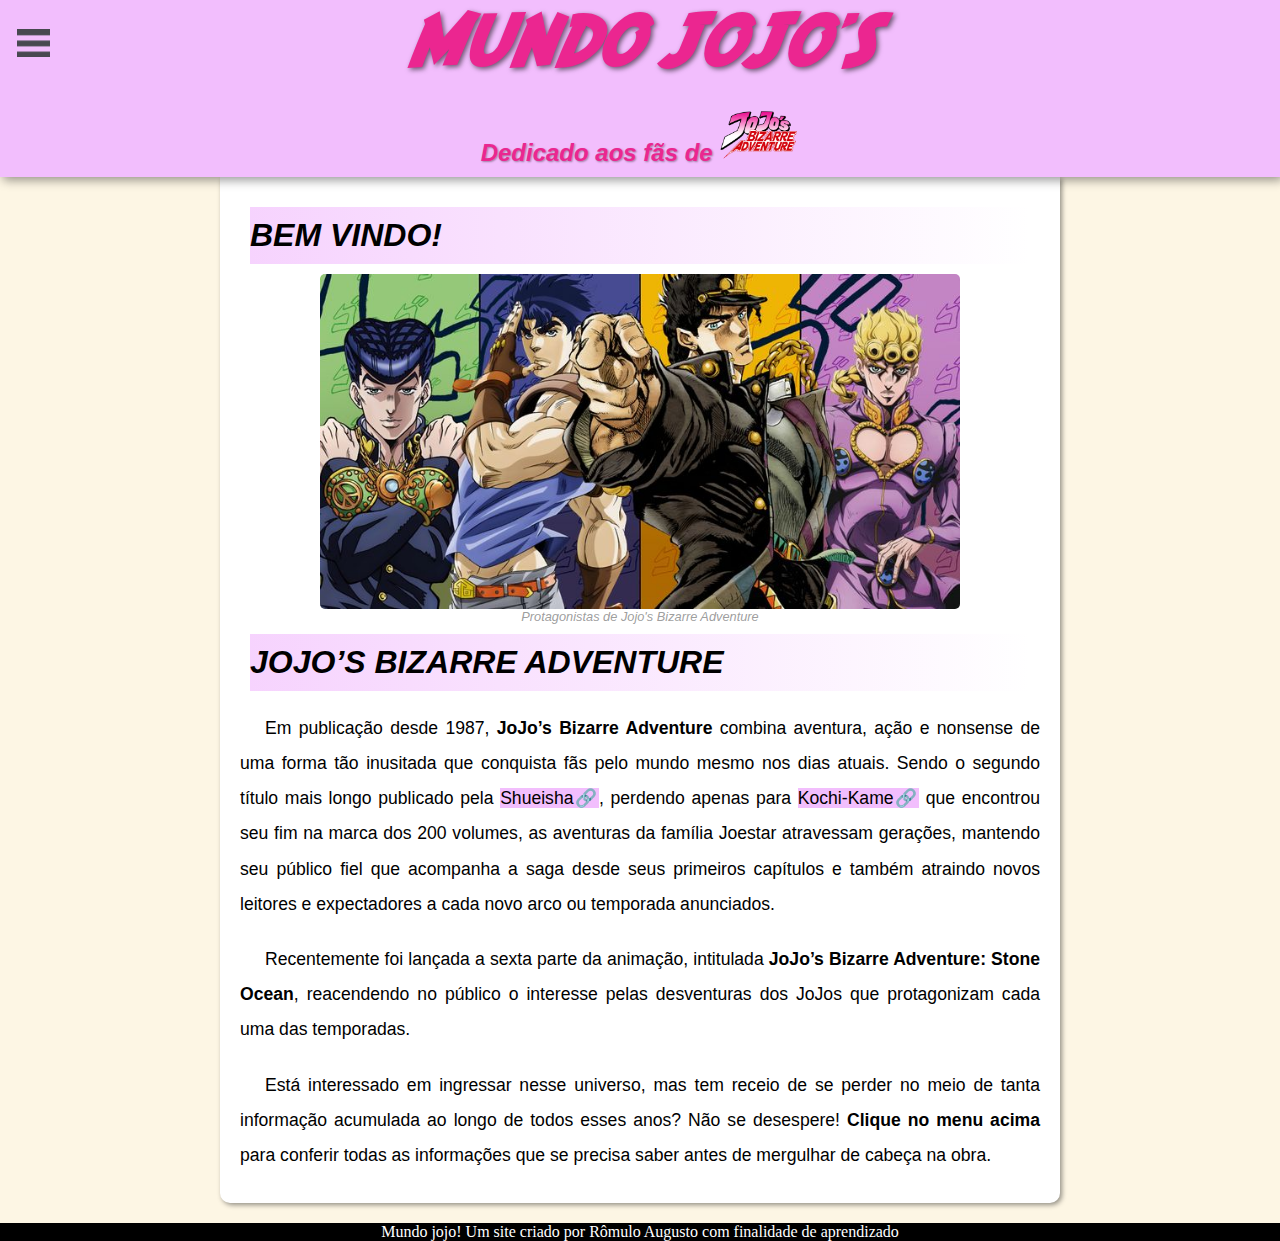
<file: index.html>
<!DOCTYPE html>
<html lang="pt-br">
<head>
    <meta charset="UTF-8">
    <meta http-equiv="X-UA-Compatible" content="IE=edge">
    <meta name="viewport" content="width=device-width, initial-scale=1.0">
    <title>Início</title>
    <link rel="stylesheet" href="estilo/style.css">
    <link rel="shortcut icon" href="imagens/favicon.ico" type="image/favicon-icon">
</head>
<body>
    <header>
        <h1>MUNDO JOJO'S</h1>
        <p id="p1">Dedicado aos fãs de <span><img src="imagens/logojojopq.png" id="logojojo"></img></span></p>
        </header>
        <input type="checkbox" id="check">
        <label for="check" id="icone"><img src="imagens/iconemenu.png" alt=""></label>
        <div class="menu">
            <nav>
                 
                <a href="index.html"><div class="link">Início</div></a>
                <a href="historia.html"><div class="link">História</div></a>
                <a href="personagens.html"><div class="link">Personagens</div></a>
                <a href="autor.html"><div class="link">Autor</div></a>
                <a href="ondeassistir.html"><div class="link">Onde Assistir?</div></a>
            
            </nav>
        </div>                                
        
    <main>
        <article>         
            <h1>BEM VINDO!</h1>   
            <img src="imagens/pag-inicial/imagem-inicial.png" alt="ilustração de jojo">
            <figcaption>Protagonistas de Jojo's Bizarre Adventure</figcaption>
            <h1>JOJO’S BIZARRE ADVENTURE</h1>
            <p>Em publicação desde 1987, <strong>JoJo’s Bizarre Adventure</strong> combina aventura, ação e nonsense de uma forma tão inusitada que conquista fãs pelo mundo mesmo nos dias atuais. Sendo o segundo título mais longo publicado pela <a href="https://pt.wikipedia.org/wiki/Shueisha" target="_blank" class="externo">Shueisha</a>, perdendo apenas para <a href="https://pt.wikipedia.org/wiki/KochiKame" target="_blank" class="externo">Kochi-Kame</a> que encontrou seu fim na marca dos 200 volumes, as aventuras da família Joestar atravessam gerações, mantendo seu público fiel que acompanha a saga desde seus primeiros capítulos e também atraindo novos leitores e expectadores a cada novo arco ou temporada anunciados.</p>
            <p>Recentemente foi lançada a sexta parte da animação, intitulada <strong>JoJo’s Bizarre Adventure: Stone Ocean</strong>, reacendendo no público o interesse pelas desventuras dos JoJos que protagonizam cada uma das temporadas.</p>
            <p>Está interessado em ingressar nesse universo, mas tem receio de se perder no meio de tanta informação acumulada ao longo de todos esses anos? Não se desespere! <strong>Clique no menu acima</strong> para conferir todas as informações que se precisa saber antes de mergulhar de cabeça na obra.</p>         
        </article>  
    </main>
   
    <footer>
        <p>Mundo jojo!  Um site criado por Rômulo Augusto com finalidade de aprendizado</p>
    </footer> 
</body>
</html>
</file>
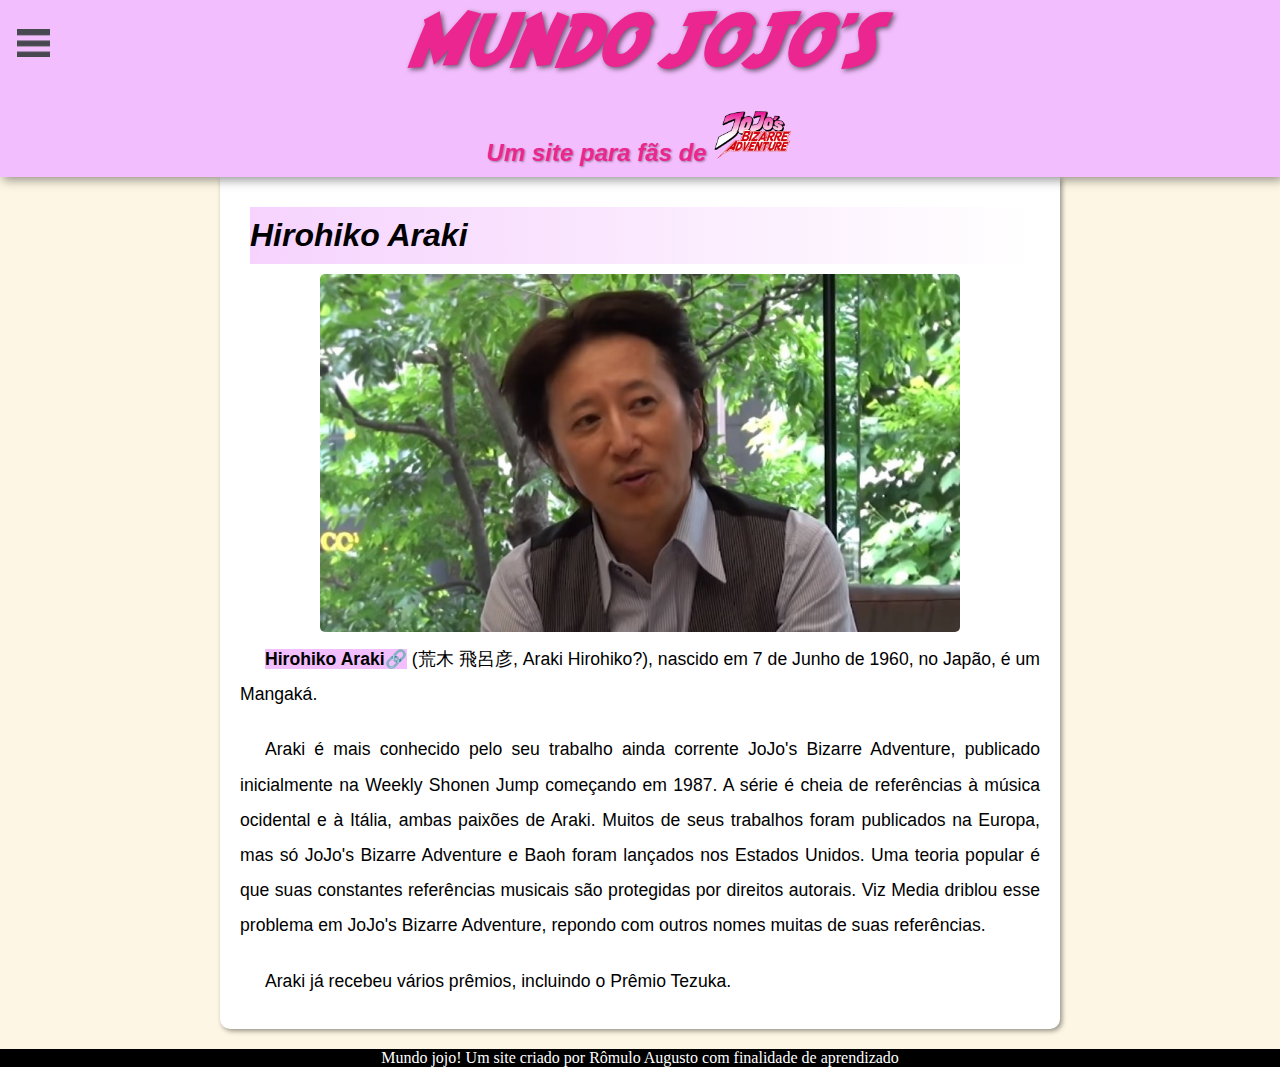
<file: autor.html>
<!DOCTYPE html>
<html lang="pt-br">
<head>
    <meta charset="UTF-8">
    <meta http-equiv="X-UA-Compatible" content="IE=edge">
    <meta name="viewport" content="width=device-width, initial-scale=1.0">
    <title>Autor</title>
    <link rel="stylesheet" href="estilo/style.css">
    <link rel="shortcut icon" href="imagens/favicon.ico" type="image/favicon-icon">
</head>
<body>
    <header>
        <h1>MUNDO JOJO'S</h1>
        <p id="p1">Um site para fãs de <span><img src="imagens/logojojopq.png" id="logojojo"></img></span></p>
        </header>
        <input type="checkbox" id="check">
        <label for="check" id="icone"><img src="imagens/iconemenu.png" alt=""></label>
        <div class="menu">
            <nav>
                 
                <a href="index.html"><div class="link">Início</div></a>
                <a href="historia.html"><div class="link">História</div></a>
                <a href="personagens.html"><div class="link">Personagens</div></a>
                <a href="autor.html"><div class="link">Autor</div></a>
                <a href="ondeassistir.html"><div class="link">Onde Assistir?</div></a>
            
            </nav>
        </div>
    <main>
        <article>
            <h1>Hirohiko Araki</h1>
            
           <img src="imagens/autor/imagem01-criador.jpg" alt="">

            <p><strong><a href="https://pt.wikipedia.org/wiki/Hirohiko_Araki" target="_blank" class="externo">Hirohiko Araki</a></strong> (荒木 飛呂彦, Araki Hirohiko?), nascido em 7 de Junho de 1960, no Japão, é um Mangaká.</p>

            <p>Araki é mais conhecido pelo seu trabalho ainda corrente JoJo's Bizarre Adventure, publicado inicialmente na Weekly Shonen Jump começando em 1987. A série é cheia de referências à música ocidental e à Itália, ambas paixões de Araki. Muitos de seus trabalhos foram publicados na Europa, mas só JoJo's Bizarre Adventure e Baoh foram lançados nos Estados Unidos. Uma teoria popular é que suas constantes referências musicais são protegidas por direitos autorais. Viz Media driblou esse problema em JoJo's Bizarre Adventure, repondo com outros nomes muitas de suas referências.</p>

            <p>Araki já recebeu vários prêmios, incluindo o Prêmio Tezuka.</p>

            <!--<ul>
                Trabalhos
                <li>Poker Under Arms (1981)</li>
                <li>Autoto Man (1982)</li>
                <li>Virginia ni Yohroshiku (1982)</li>
                <li>Cool Shock B.T. (1982–1983)</li>
                <li>Baoh (1984–1985)</li>
                <ul>Gorgeous Irene (1985–1986)
                    <li>The Story of the Girl's Mansion (1985)</li>
                    <li>The Girl That Came to the Slums (1986)</li>
                </ul>
                <ul>JoJo's Bizarre Adventure (1987-Em Publicação)
                    <li>Parte I: Phantom Blood (1987-1988)</li>
                    <li>Parte II: Battle Tendency (1988-1989)</li>
                    <li>Parte III: Stardust Crusaders (1989-1992)</li>
                    <li>Parte IV: Diamond is Unbreakable (1992-1996)</li>
                    <li>Parte V: Vento Aureo (1996-1999)</li>
                    <li>Parte VI: Stone Ocean (2000-2003)</li>
                    <li>Parte VII: Steel Ball Run (2004-2011)</li>
                    <li>Parte VIII: JoJolion (2011-2021)</li>
                </ul> 
                <li>JoJo 6251 (1993)</li>
                <ul>
                    Under Execution, Under Jailbreak (1999)
                    <li>Under Execution, Under Jailbreak</li>
                    <li>Dolce and His Master</li>
                    <li>Thus Spoke Rohan Kishibe - Episode 16: At a Confessional</li>
                    <li>Dead Man's Questions</li>                
                </ul>
                <li>JOJO A-GO!GO! (2000)</li>
                <li>The Lives of Eccentrics (2004)</li>
                <li>Thus Spoke Rohan Kishibe - Mutsukabeza (2006)</li>
                <li>Capa da Cell (Setembro, 2007)</li>
                <li>Rohan au Louvre (2010)</li>
                <li>Rohan Kishibe Goes to Gucci (2011)</li>
            </ul>-->

        </article>
    </main>
    <footer>
        <p>Mundo jojo!  Um site criado por Rômulo Augusto com finalidade de aprendizado</p>
    </footer>
</body>
</html>
</file>
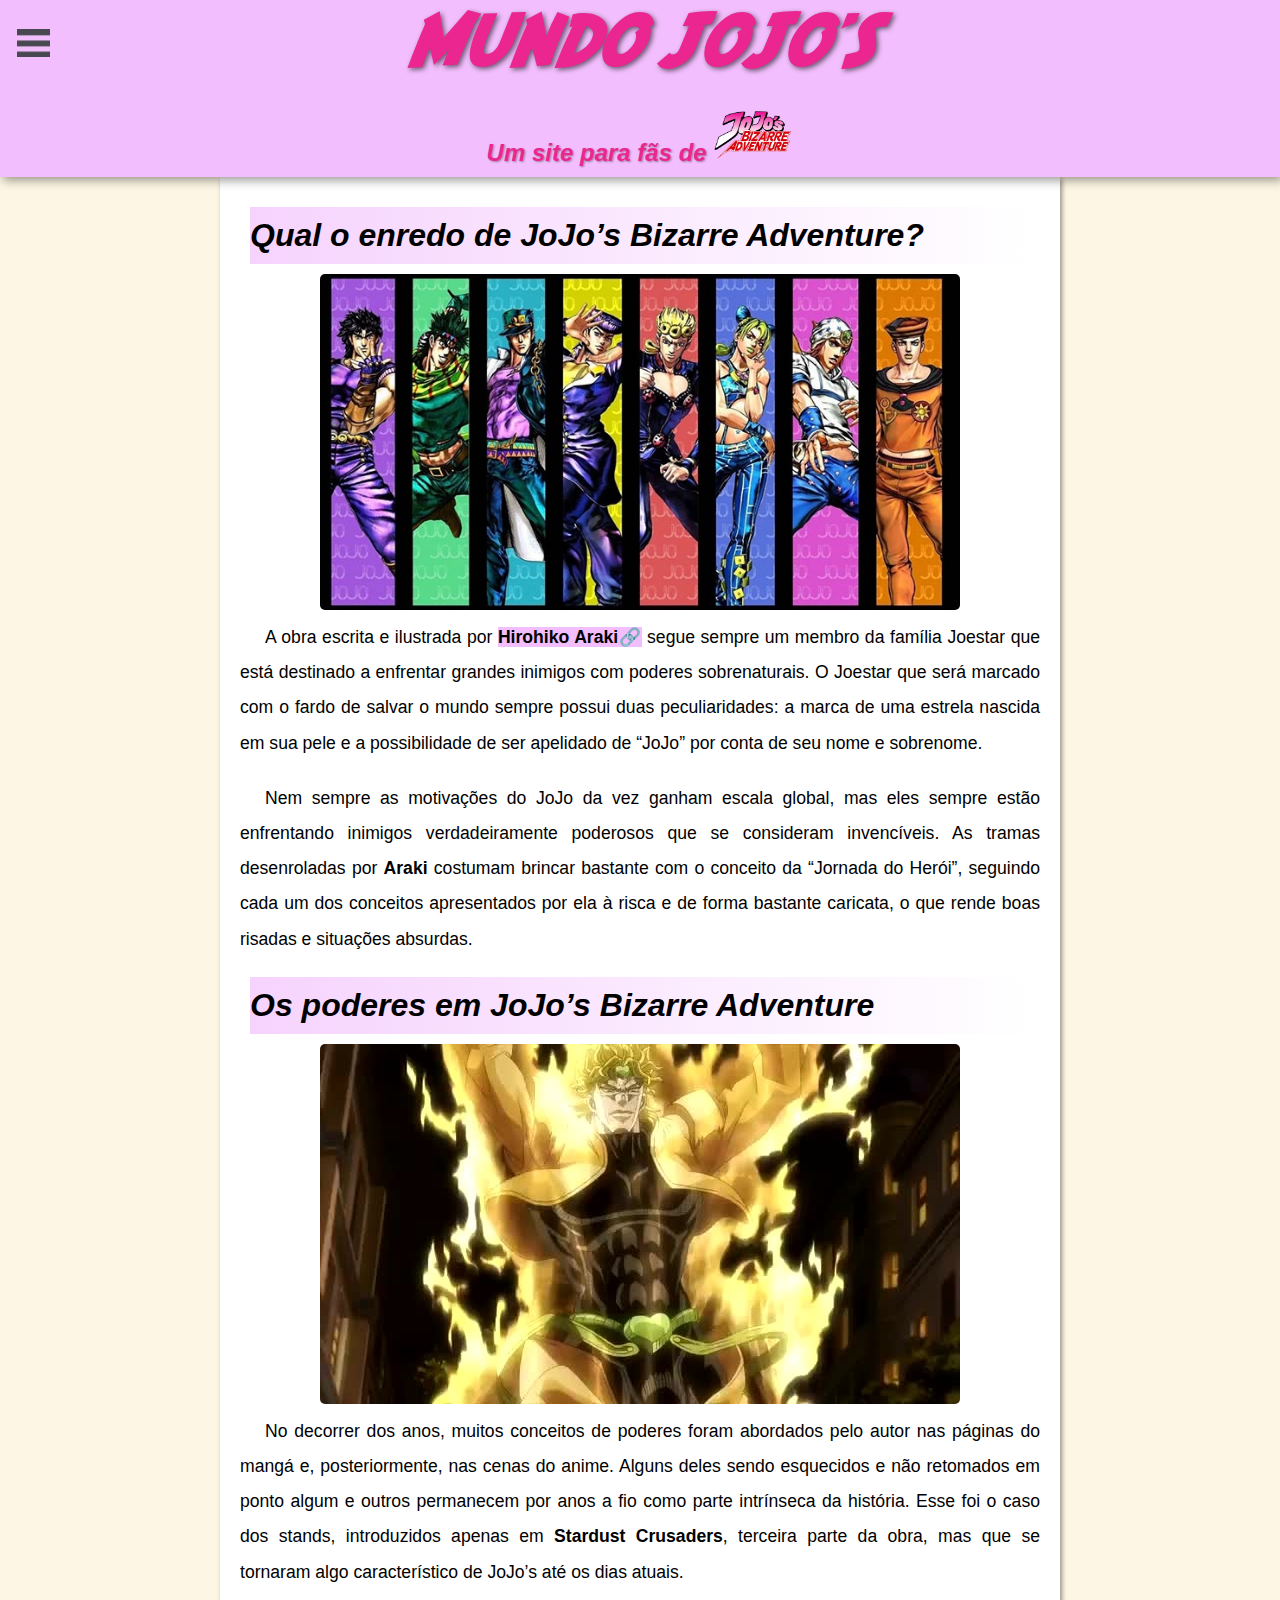
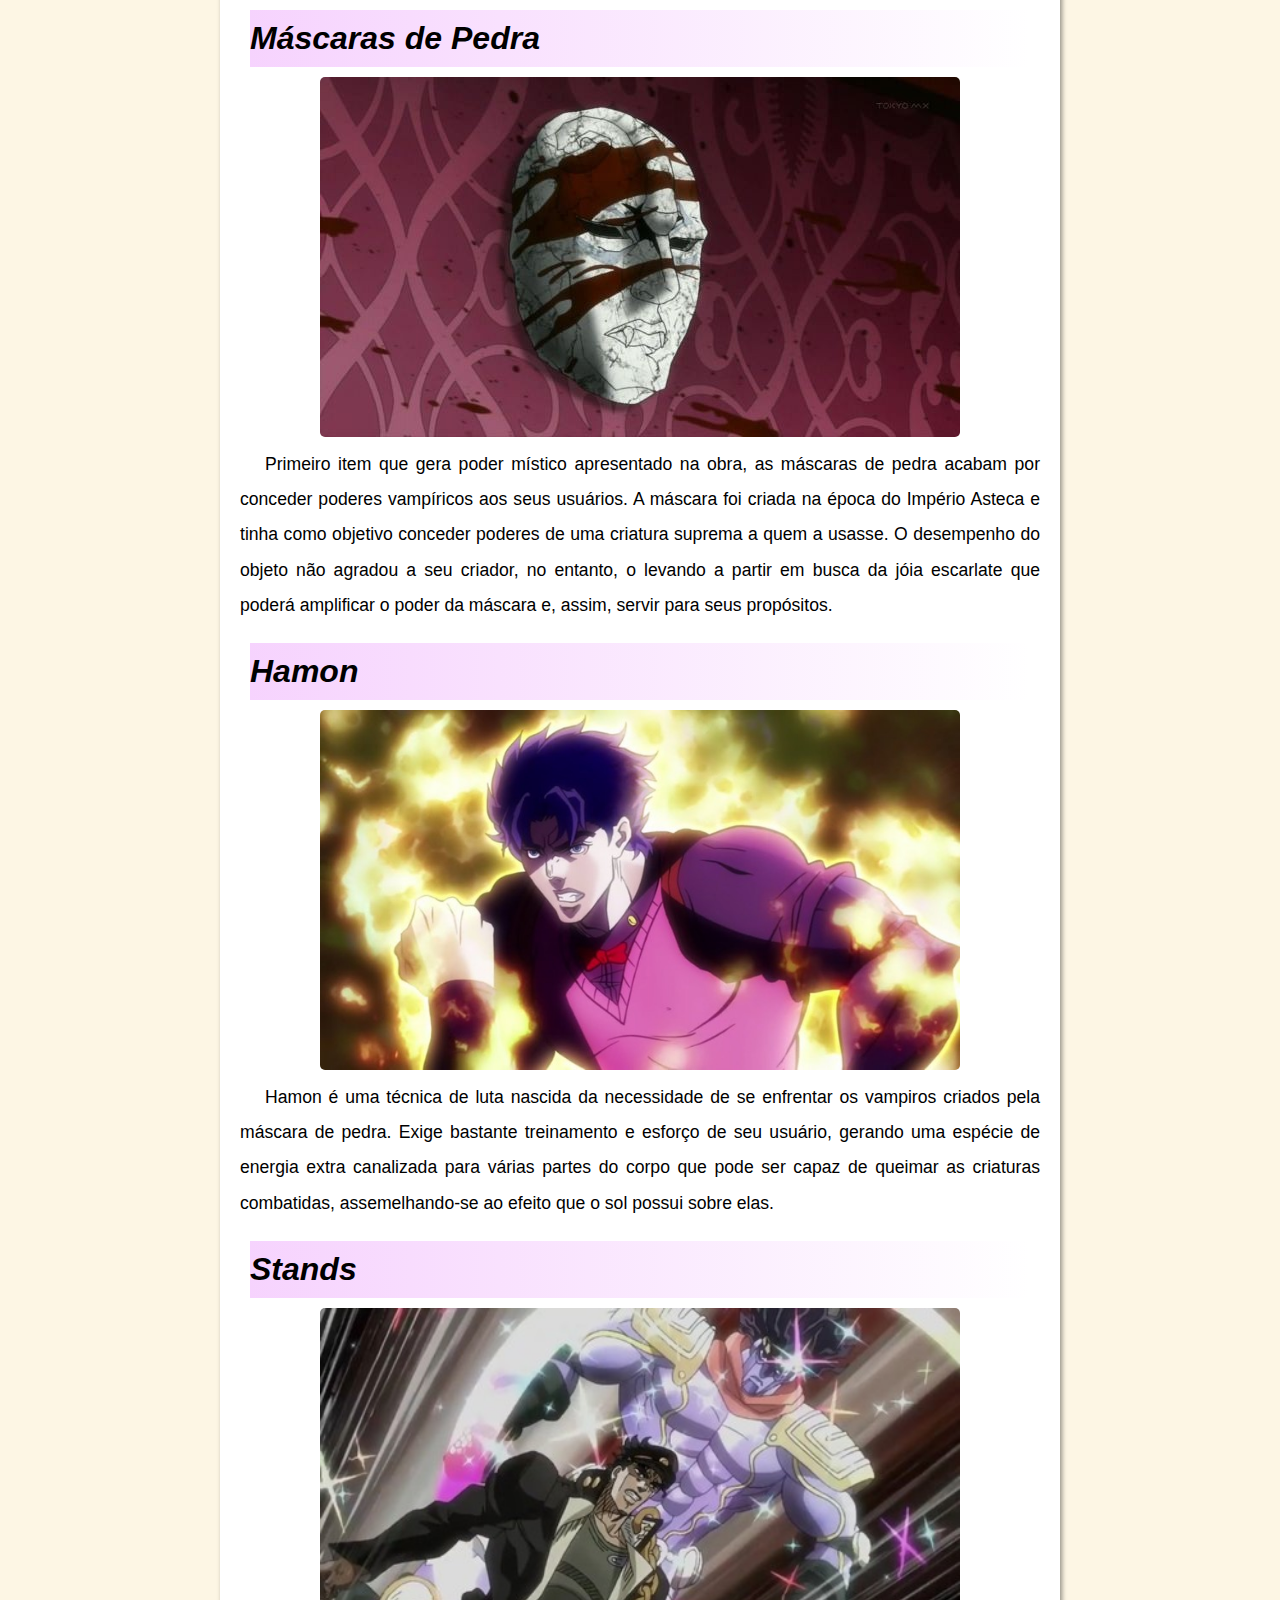
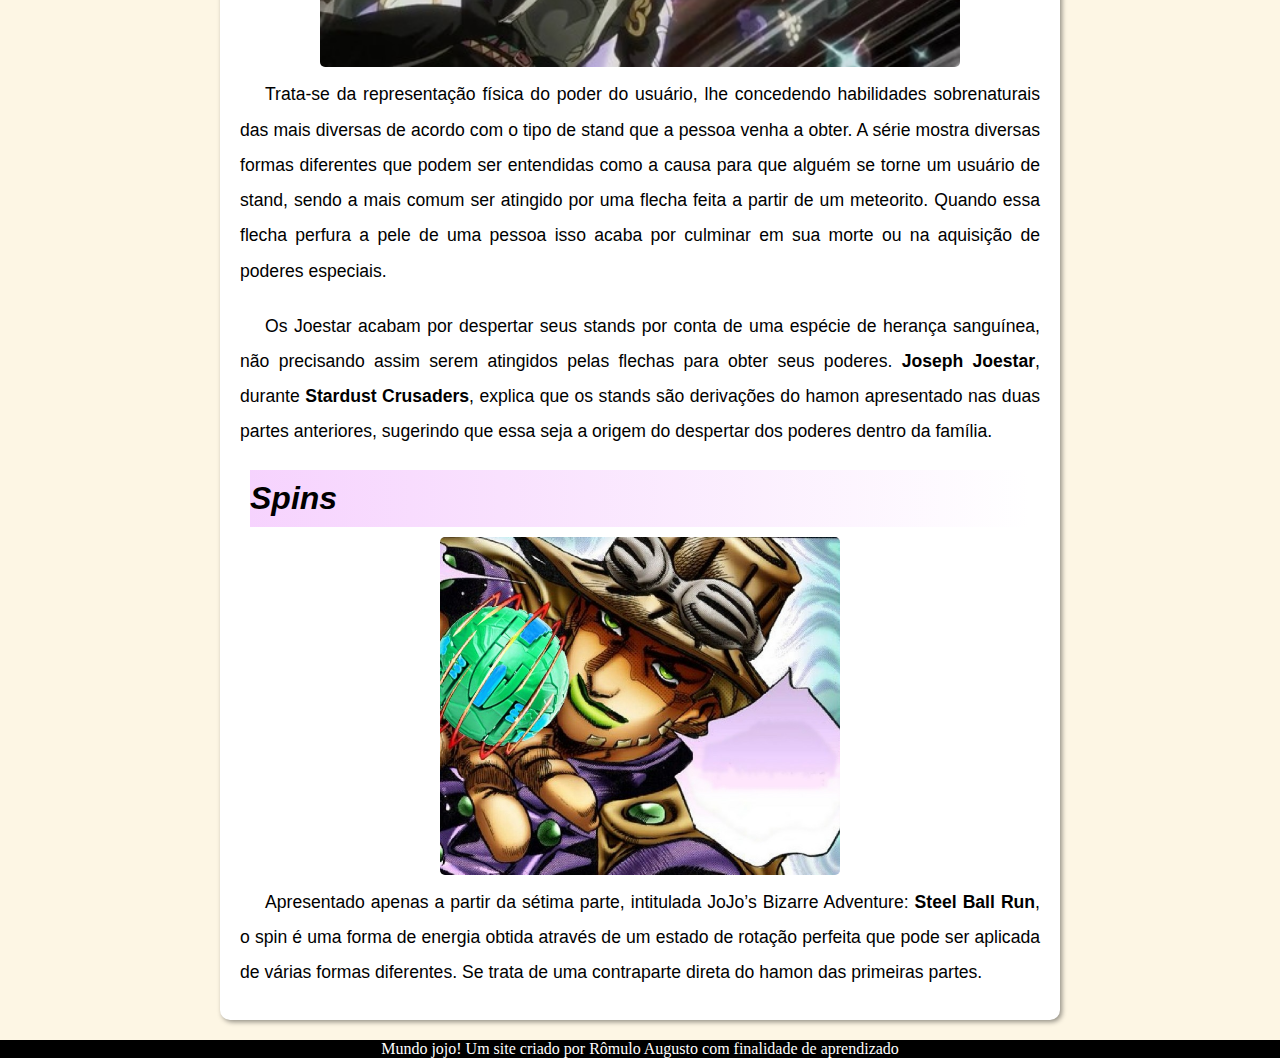
<file: historia.html>
<!DOCTYPE html>
<html lang="pt-br">
<head>
    <meta charset="UTF-8">
    <meta http-equiv="X-UA-Compatible" content="IE=edge">
    <meta name="viewport" content="width=device-width, initial-scale=1.0">
    <title>Historia</title>
    <link rel="stylesheet" href="estilo/style.css">
    <link rel="shortcut icon" href="imagens/favicon.ico" type="image/favicon-icon">
</head>
<body>
    <header>
        <h1>MUNDO JOJO'S</h1>
        <p id="p1">Um site para fãs de <span><img src="imagens/logojojopq.png" id="logojojo"></img></span></p>
        </header>
        <input type="checkbox" id="check">
        <label for="check" id="icone"><img src="imagens/iconemenu.png" alt=""></label>
        <div class="menu">
            <nav>
                
                <a href="index.html"><div class="link">Início</div></a>
                <a href="historia.html"><div class="link">História</div></a>
                <a href="personagens.html"><div class="link">Personagens</div></a>
                <a href="autor.html"><div class="link">Autor</div></a>
                <a href="ondeassistir.html"><div class="link">Onde Assistir?</div></a>
            
            </nav>
        </div>         

    <main>
        <article>
            <h1>Qual o enredo de JoJo’s Bizarre Adventure?</h1>
            <img src="imagens/historia/imagen01-historia.jpg" alt="Todos os jojo">
            
            <p>A obra escrita e ilustrada por <strong><a href="autor.html" class="externo">Hirohiko Araki</a></strong> segue sempre um membro da família Joestar que está destinado a enfrentar grandes inimigos com poderes sobrenaturais. O Joestar que será marcado com o fardo de salvar o mundo sempre possui duas peculiaridades: a marca de uma estrela nascida em sua pele e a possibilidade de ser apelidado de “JoJo” por conta de seu nome e sobrenome.</p>

            <p>Nem sempre as motivações do JoJo da vez ganham escala global, mas eles sempre estão enfrentando inimigos verdadeiramente poderosos que se consideram invencíveis. As tramas desenroladas por <strong>Araki</strong> costumam brincar bastante com o conceito da “Jornada do Herói”, seguindo cada um dos conceitos apresentados por ela à risca e de forma bastante caricata, o que rende boas risadas e situações absurdas.</p>

            <h1>Os poderes em JoJo’s Bizarre Adventure</h1>

            <img src="imagens/historia/imagen02-historia.jpg" alt="">

            <p>No decorrer dos anos, muitos conceitos de poderes foram abordados pelo autor nas páginas do mangá e, posteriormente, nas cenas do anime. Alguns deles sendo esquecidos e não retomados em ponto algum e outros permanecem por anos a fio como parte intrínseca da história. Esse foi o caso dos stands, introduzidos apenas em <strong>Stardust Crusaders</strong>, terceira parte da obra, mas que se tornaram algo característico de JoJo’s até os dias atuais.</p>

            <h1>Máscaras de Pedra</h1>

            <img src="imagens/historia/imagen03-historia.jpg" alt="">

            <p>Primeiro item que gera poder místico apresentado na obra, as máscaras de pedra acabam por conceder poderes vampíricos aos seus usuários. A máscara foi criada na época do Império Asteca e tinha como objetivo conceder poderes de uma criatura suprema a quem a usasse. O desempenho do objeto não agradou a seu criador, no entanto, o levando a partir em busca da jóia escarlate que poderá amplificar o poder da máscara e, assim, servir para seus propósitos.</p>

            <h1>Hamon</h1>

            <img src="imagens/historia/imagem04-historia.jpeg" alt="">

            <p>Hamon é uma técnica de luta nascida da necessidade de se enfrentar os vampiros criados pela máscara de pedra. Exige bastante treinamento e esforço de seu usuário, gerando uma espécie de energia extra canalizada para várias partes do corpo que pode ser capaz de queimar as criaturas combatidas, assemelhando-se ao efeito que o sol possui sobre elas.</p>

            <h1>Stands</h1>

           <img src="imagens/historia/imagem05-historia.jpeg" alt="">

            <p>Trata-se da representação física do poder do usuário, lhe concedendo habilidades sobrenaturais das mais diversas de acordo com o tipo de stand que a pessoa venha a obter. A série mostra diversas formas diferentes que podem ser entendidas como a causa para que alguém se torne um usuário de stand, sendo a mais comum ser atingido por uma flecha feita a partir de um meteorito. Quando essa flecha perfura a pele de uma pessoa isso acaba por culminar em sua morte ou na aquisição de poderes especiais.</p>

            <p>Os Joestar acabam por despertar seus stands por conta de uma espécie de herança sanguínea, não precisando assim serem atingidos pelas flechas para obter seus poderes. <strong>Joseph Joestar</strong>, durante <strong>Stardust Crusaders</strong>, explica que os stands são derivações do hamon apresentado nas duas partes anteriores, sugerindo que essa seja a origem do despertar dos poderes dentro da família.</p>

            <h1>Spins</h1>

            <img src="imagens/historia/imagem06-historia.jpeg" alt="" class="imgmanga">

            <p>Apresentado apenas a partir da sétima parte, intitulada JoJo’s Bizarre Adventure: <strong>Steel Ball Run</strong>, o spin é uma forma de energia obtida através de um estado de rotação perfeita que pode ser aplicada de várias formas diferentes. Se trata de uma contraparte direta do hamon das primeiras partes.</p>
                        
        </article>
    </main>
    <footer>
        <p>Mundo jojo!  Um site criado por Rômulo Augusto com finalidade de aprendizado</p>
    </footer>
</body>
</html>
</file>
<file: estilo/style.css>
@charset "utf-8";
@font-face {
    font-family: 'jojo';
    src: url('../fontes/SF\ Fedora.ttf') format('truetype');
}

*{
    padding: 0;
    margin: 0;
}

:root{
    --cor01: #EB2690;
    --cor02: #F2BEFD;
    --cor03: #B61BF6;
    --cor04: #D4171E;
    --cor05: #fcf2d7ad;    
}

body{
    background-color: var(--cor05);
}

header{
    background-color: var(--cor02);
    padding-top: 20px;
    padding-bottom: 10px;
    box-shadow: 3px 3px 10px rgba(0, 0, 0, 0.418);
    position: relative;
}

header>h1{
    font-family: 'jojo', sans-serif;
    color:var(--cor01);
    padding-left: 30px;
    padding-right: 30px;
    margin: auto;
    text-align: center;
    font-size: max(60px, 4vw);
    text-shadow: 2px 2px 5px rgba(0, 0, 0, 0.555);
    min-width: 280px;
    max-width: 100%;
    line-height: 1.0;
}

#p1{
    font-size: 1.5em;
    padding-top: 20px;
    text-align: center;
    color: var(--cor01);
    font-family: "Arial", Helvetica, sans-serif;
    font-weight: bold;
    font-style: italic;
    text-shadow: 1px 1px 2px rgba(0, 0, 0, 0.349);
}

#check{
    display: none;
}

#icone{
    cursor: pointer;
    padding: 12px;
    position: absolute;
    z-index: 1;
    margin-left: 5px;
    margin-top: 2px;
    border-radius: 15px;
    top: 15px;
    
}

.menu{
    background-color: var(--cor01);
    height: 100px;
    width: 250px;
    position: absolute;
    transition: all .2s linear;
    left: -300px;
    min-width: 280px;
    max-width: 800px;
    top: 15px;
}
nav{
    width: 100%;
    position: absolute;
    top:60px;    
}

nav a{
    text-decoration: none; 
}

.link{
    background-color: white;
    padding: 15px;
    transition: all .2s linear;
    color: black;
    font-family: Arial, Helvetica, sans-serif;
    font-weight: bold;
    font-size: 1.5em;
    border: 1px solid black;
    text-align: center;   
}

.link:hover{
    background-color: var(--cor01);
}

#check:checked ~ .menu{
    transform:translateX(300px);
    
}

main{
    background-color: white;
    max-width: 800px;
    min-width: 280px;
    margin: auto;
    margin-bottom: 20px;
    padding: 20px;
    border-radius: 0px 0px 10px 10px;
    box-shadow: 2px 2px 5px rgba(0, 0, 0, 0.418);
    height: 100%;
   
}

main article p{
    text-align: justify;
    padding: 10px 0px;
    font-size: 1.1em;
    font-family: "Arial", Helvetica, sans-serif;
    line-height: 2.0em;
    text-indent: 25px;
}

main p a{
    color: black;
    text-decoration: none;
    background-color: var(--cor02);
}

main h1{
    padding: 10px 0px;
    font-size: 1.1em;
    font-family: "Arial Narrow", Helvetica, sans-serif;
    font-weight: bold;
    font-style: italic;
    font-size: 2em;
    background-image: linear-gradient(to right, #f2befdad, transparent);
    margin: 10px;
}

main img{
    width: 80%;
    border-radius: 5px;
    display: block;
    margin: auto;
}   
footer{
    background-color: black;
    position: relative;
}

footer p{
    color: white;
    text-align: center;
    margin-top: 15px;
}


#logojojo{
    width: 80px;
   
}

.externo:after{
    content: '\1F517';
}

figcaption{
    color: rgba(128, 128, 128, 0.774);
    text-align: center;
    font-family: "Arial", Helvetica, sans-serif;
    font-style: italic;
    font-size: 0.8em;
}

.imgmanga{
    width: 50% ;
    display: block; 
    margin: auto;
}
</file>
